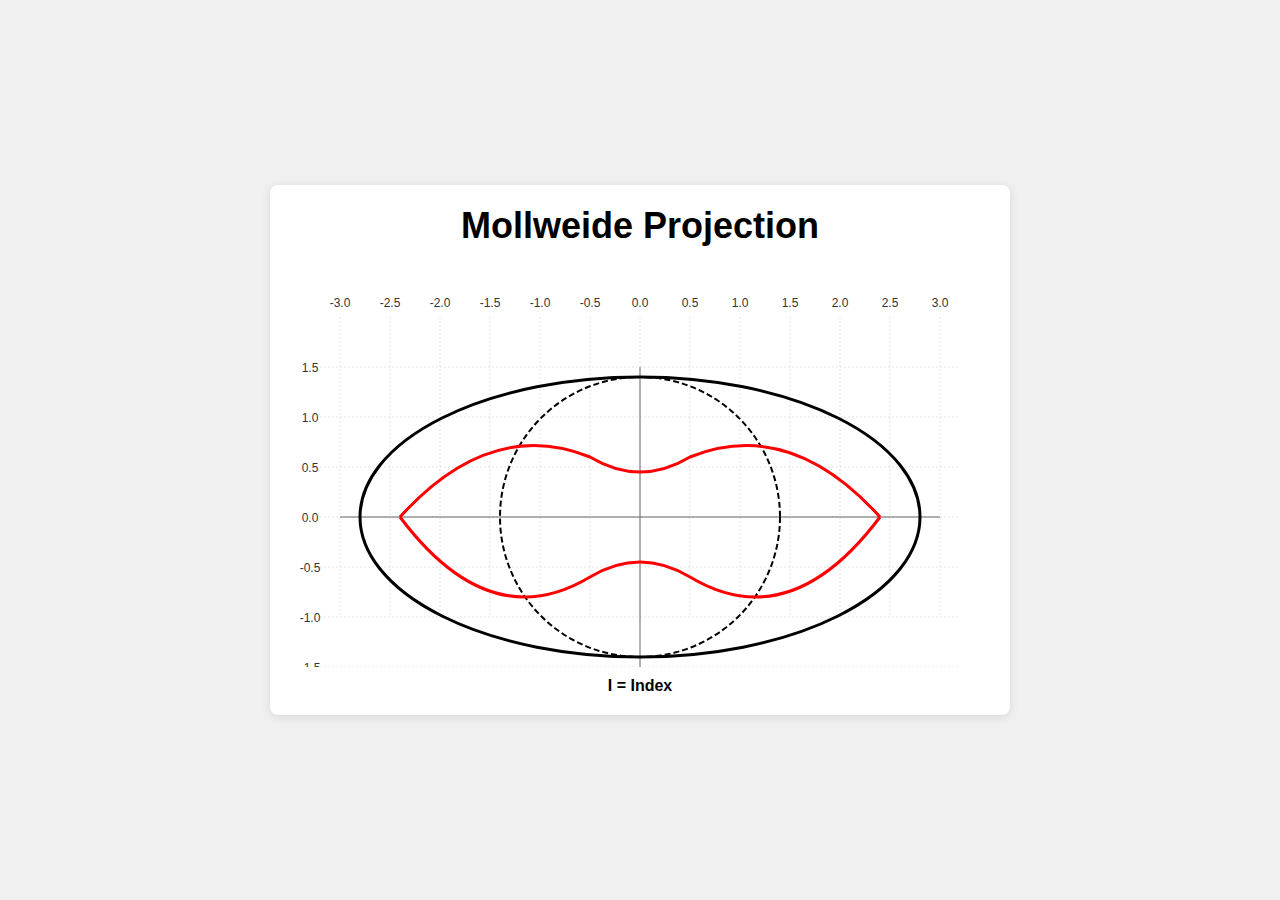
<file: components/mollweide.html>
<!DOCTYPE html>
<html lang="en">
<head>
    <meta charset="UTF-8">
    <meta name="viewport" content="width=device-width, initial-scale=1.0">
    <title>Mollweide Projection</title>
    <style>
        body {
            font-family: Arial, sans-serif;
            display: flex;
            justify-content: center;
            align-items: center;
            min-height: 100vh;
            margin: 0;
            background-color: #f0f0f0;
        }
        .container {
            background: white;
            padding: 20px;
            border-radius: 8px;
            box-shadow: 0 2px 10px rgba(0,0,0,0.1);
        }
        .title {
            font-size: 36px;
            font-weight: bold;
            text-align: center;
            margin-bottom: 20px;
        }
        svg {
            display: block;
            margin: 0 auto;
        }
        .grid-line {
            stroke: #ddd;
            stroke-width: 0.8;
            stroke-dasharray: 2,2;
            fill: none;
        }
        .axis-line {
            stroke: #666;
            stroke-width: 1;
            fill: none;
        }
        .oval-outline {
            stroke: black;
            stroke-width: 3;
            fill: none;
        }
        .baseball-seam {
            stroke: red;
            stroke-width: 3;
            fill: none;
        }
        .dashed-circle {
            stroke: black;
            stroke-width: 2;
            stroke-dasharray: 6,3;
            fill: none;
        }
        .axis-label {
            font-size: 12px;
            text-anchor: middle;
            fill: #333;
        }
        .legend {
            font-size: 16px;
            font-weight: bold;
            text-align: center;
            margin-top: 10px;
        }
    </style>
</head>
<body>
    <div class="container">
        <div class="title">Mollweide Projection</div>
        
        <svg width="700" height="400" viewBox="0 0 700 400">
            <!-- Grid lines every 0.5 units -->
            <!-- Vertical lines -->
            <line x1="50" y1="50" x2="50" y2="350" class="grid-line"/>   <!-- -3.0 -->
            <line x1="100" y1="50" x2="100" y2="350" class="grid-line"/> <!-- -2.5 -->
            <line x1="150" y1="50" x2="150" y2="350" class="grid-line"/> <!-- -2.0 -->
            <line x1="200" y1="50" x2="200" y2="350" class="grid-line"/> <!-- -1.5 -->
            <line x1="250" y1="50" x2="250" y2="350" class="grid-line"/> <!-- -1.0 -->
            <line x1="300" y1="50" x2="300" y2="350" class="grid-line"/> <!-- -0.5 -->
            <line x1="350" y1="50" x2="350" y2="350" class="grid-line"/> <!-- 0.0 -->
            <line x1="400" y1="50" x2="400" y2="350" class="grid-line"/> <!-- 0.5 -->
            <line x1="450" y1="50" x2="450" y2="350" class="grid-line"/> <!-- 1.0 -->
            <line x1="500" y1="50" x2="500" y2="350" class="grid-line"/> <!-- 1.5 -->
            <line x1="550" y1="50" x2="550" y2="350" class="grid-line"/> <!-- 2.0 -->
            <line x1="600" y1="50" x2="600" y2="350" class="grid-line"/> <!-- 2.5 -->
            <line x1="650" y1="50" x2="650" y2="350" class="grid-line"/> <!-- 3.0 -->
            
            <!-- Horizontal lines -->
            <line x1="30" y1="100" x2="670" y2="100" class="grid-line"/> <!-- 1.5 -->
            <line x1="30" y1="150" x2="670" y2="150" class="grid-line"/> <!-- 1.0 -->
            <line x1="30" y1="200" x2="670" y2="200" class="grid-line"/> <!-- 0.5 -->
            <line x1="30" y1="250" x2="670" y2="250" class="grid-line"/> <!-- 0.0 -->
            <line x1="30" y1="300" x2="670" y2="300" class="grid-line"/> <!-- -0.5 -->
            <line x1="30" y1="350" x2="670" y2="350" class="grid-line"/> <!-- -1.0 -->
            <line x1="30" y1="400" x2="670" y2="400" class="grid-line"/> <!-- -1.5 -->
            
            <!-- Main axes -->
            <line x1="50" y1="250" x2="650" y2="250" class="axis-line"/>  <!-- x-axis -->
            <line x1="350" y1="100" x2="350" y2="400" class="axis-line"/>  <!-- y-axis -->
            
            <!-- Main oval - touching at approximately ±2.8 and ±1.4 -->
            <ellipse cx="350" cy="250" rx="280" ry="140" class="oval-outline"/>
            
            <!-- Dashed circle - radius should equal the vertical radius of oval -->
            <circle cx="350" cy="250" r="140" class="dashed-circle"/>
            
            <!-- Baseball seam pattern -->
            <path d="M 110 250 Q 200 150, 300 190 Q 350 220, 400 190 Q 500 150, 590 250" class="baseball-seam"/>
            <path d="M 110 250 Q 200 370, 300 310 Q 350 280, 400 310 Q 500 370, 590 250" class="baseball-seam"/>
            
            <!-- Axis labels -->
            <text x="50" y="40" class="axis-label">-3.0</text>
            <text x="100" y="40" class="axis-label">-2.5</text>
            <text x="150" y="40" class="axis-label">-2.0</text>
            <text x="200" y="40" class="axis-label">-1.5</text>
            <text x="250" y="40" class="axis-label">-1.0</text>
            <text x="300" y="40" class="axis-label">-0.5</text>
            <text x="350" y="40" class="axis-label">0.0</text>
            <text x="400" y="40" class="axis-label">0.5</text>
            <text x="450" y="40" class="axis-label">1.0</text>
            <text x="500" y="40" class="axis-label">1.5</text>
            <text x="550" y="40" class="axis-label">2.0</text>
            <text x="600" y="40" class="axis-label">2.5</text>
            <text x="650" y="40" class="axis-label">3.0</text>
            
            <text x="20" y="105" class="axis-label">1.5</text>
            <text x="20" y="155" class="axis-label">1.0</text>
            <text x="20" y="205" class="axis-label">0.5</text>
            <text x="20" y="255" class="axis-label">0.0</text>
            <text x="20" y="305" class="axis-label">-0.5</text>
            <text x="20" y="355" class="axis-label">-1.0</text>
            <text x="20" y="405" class="axis-label">-1.5</text>
        </svg>
        
        <div class="legend">
            I = Index
        </div>
    </div>
</body>
</html>
</file>
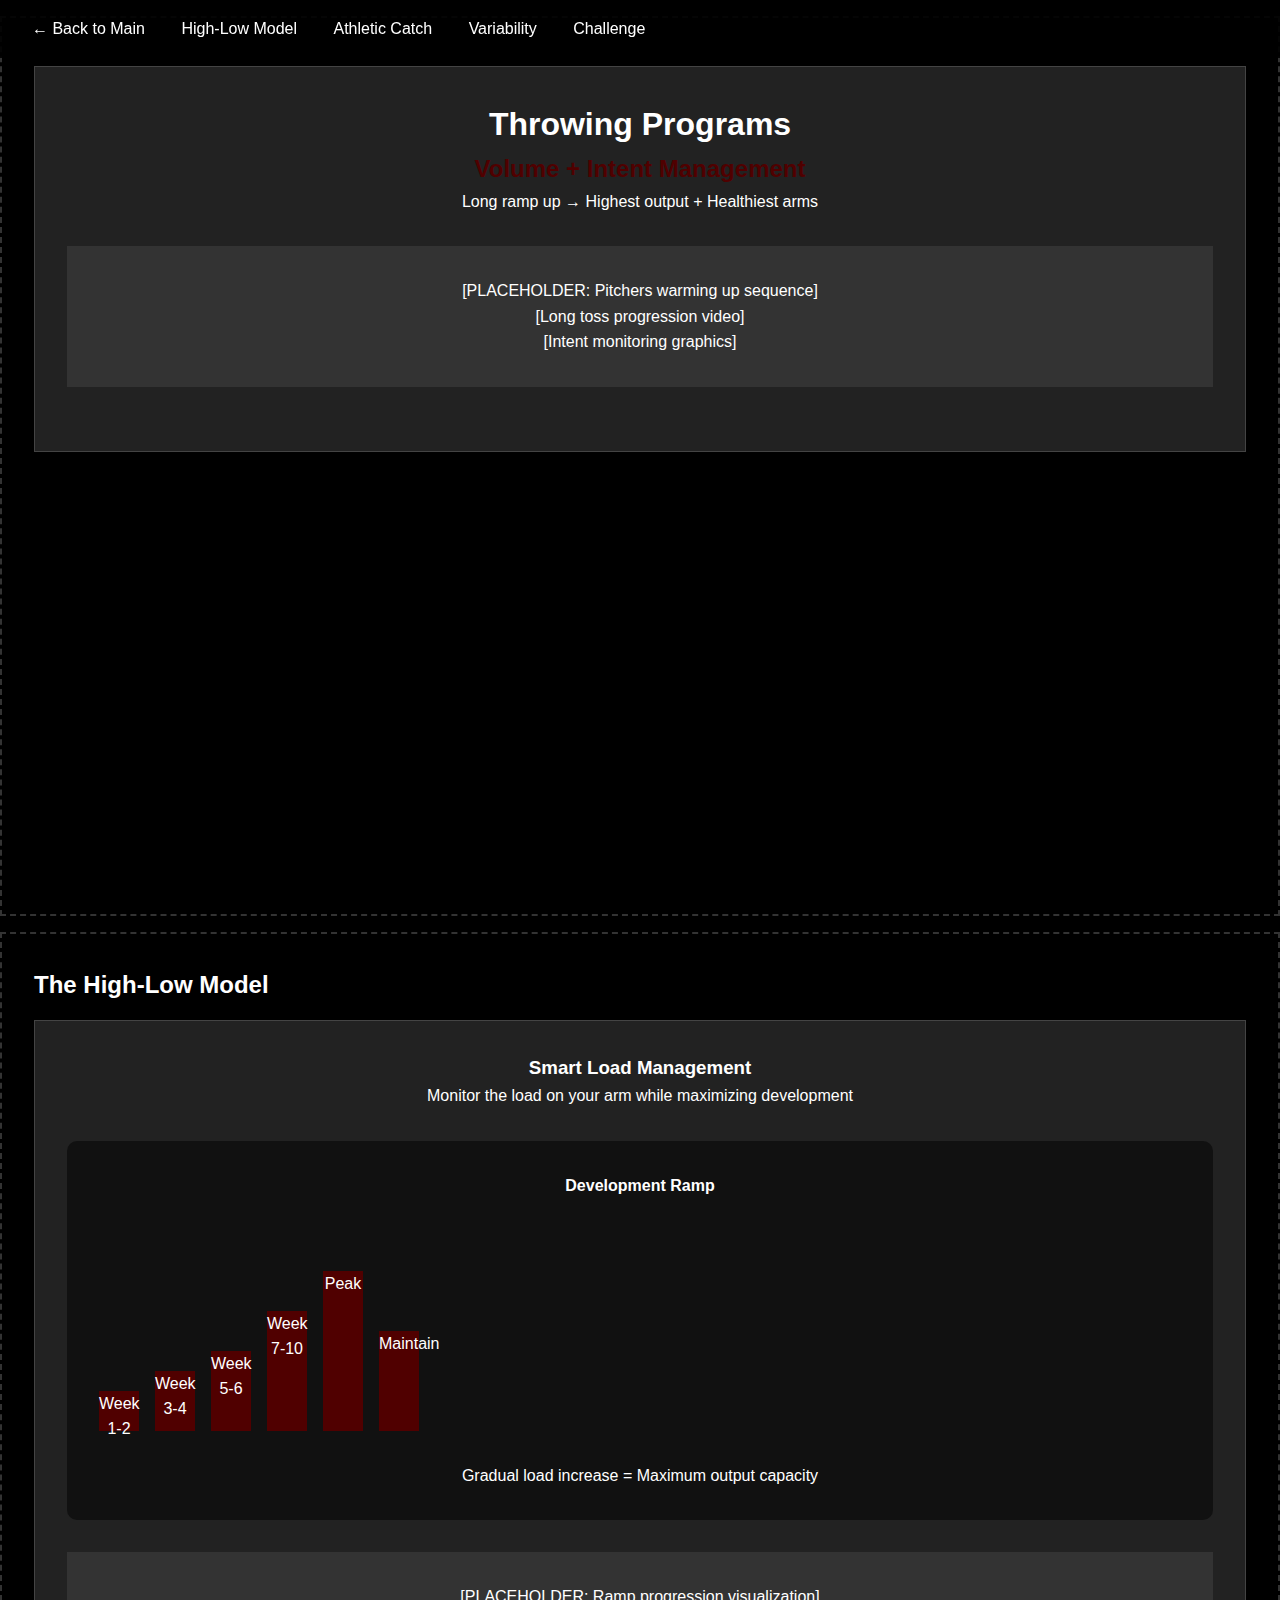
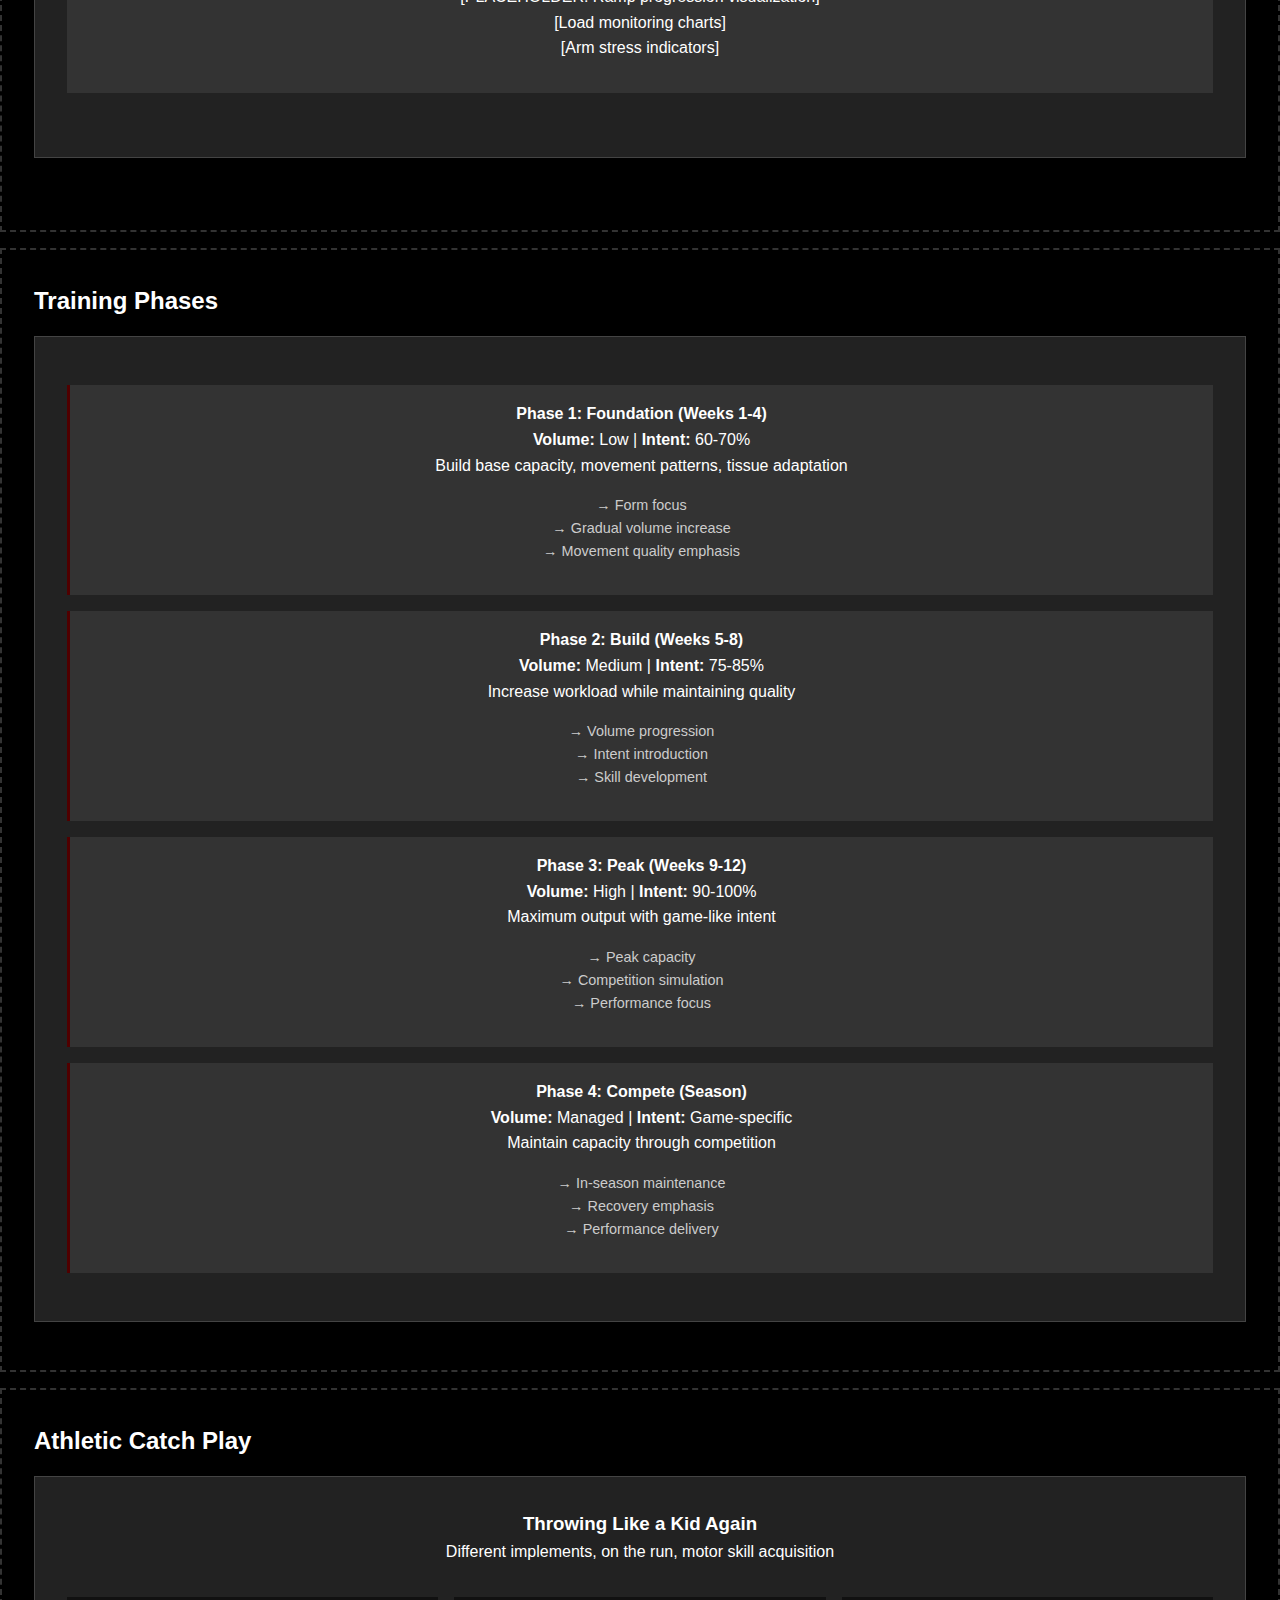
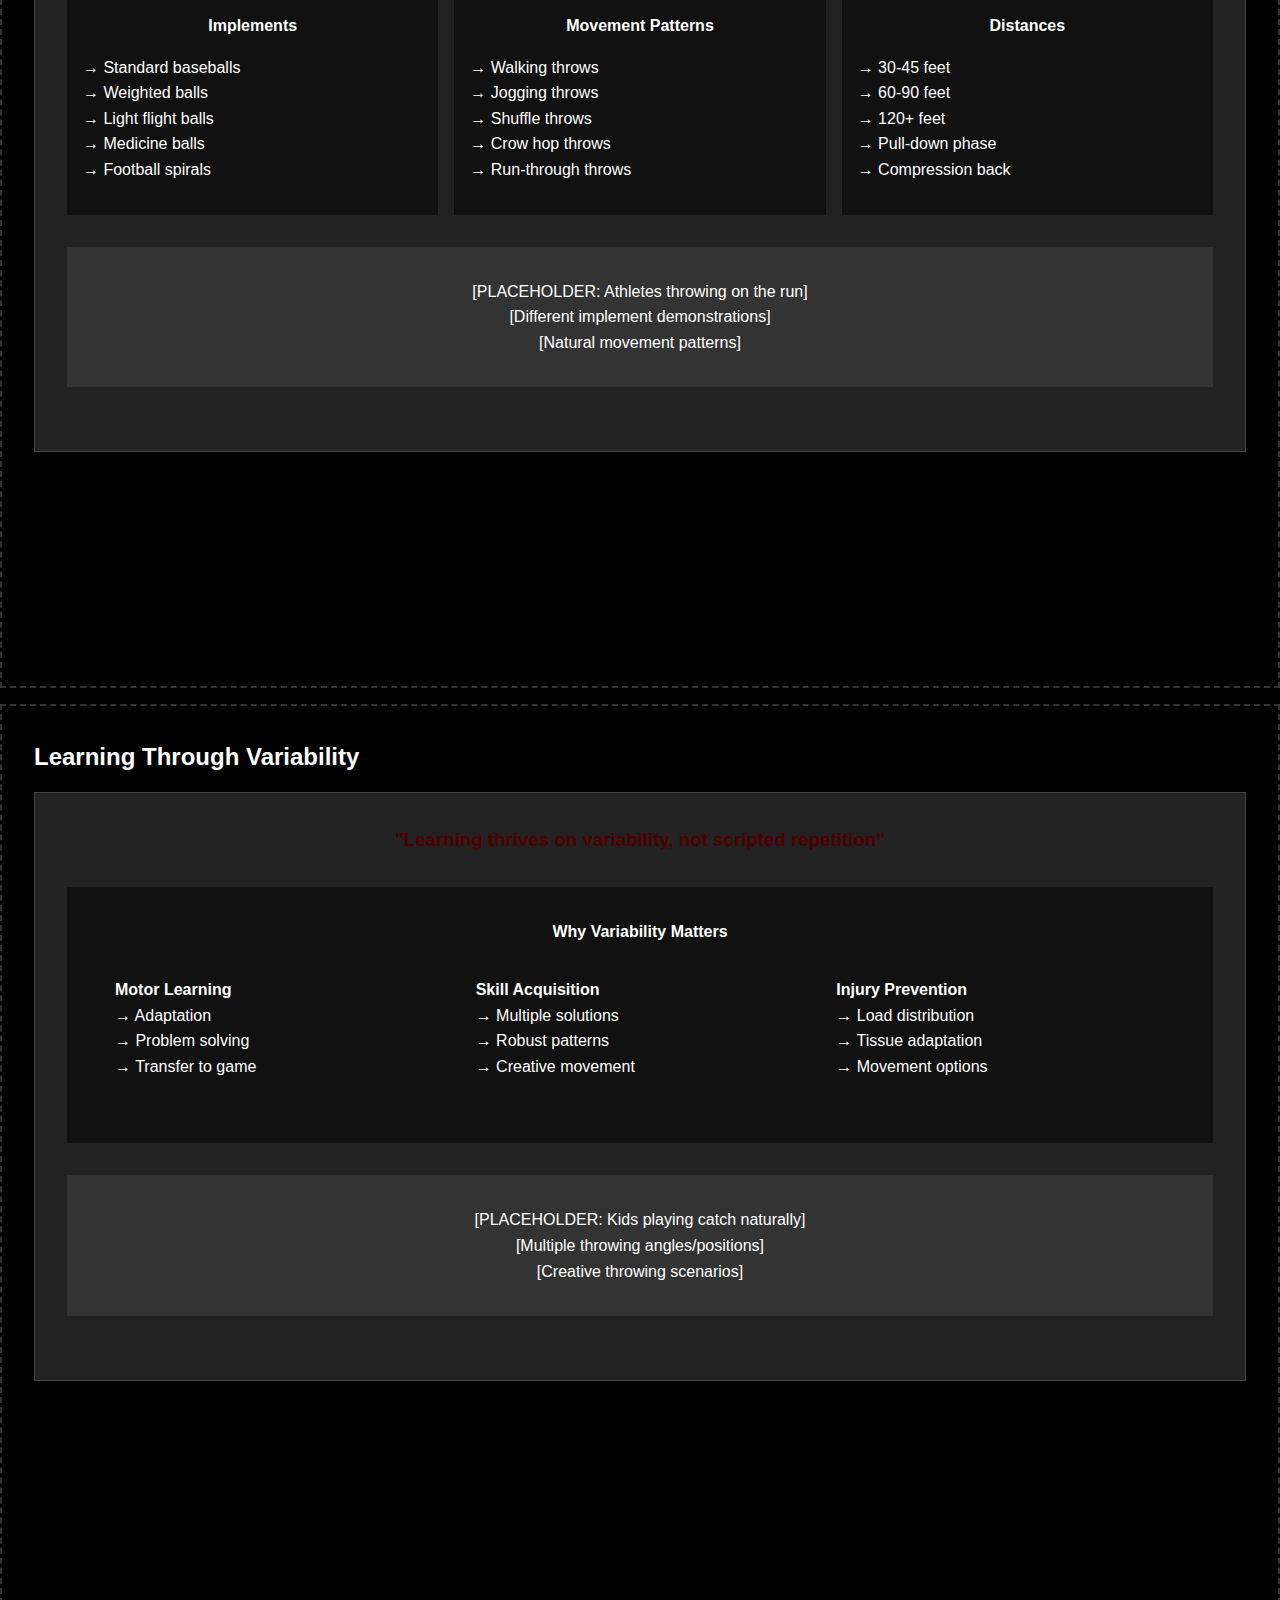
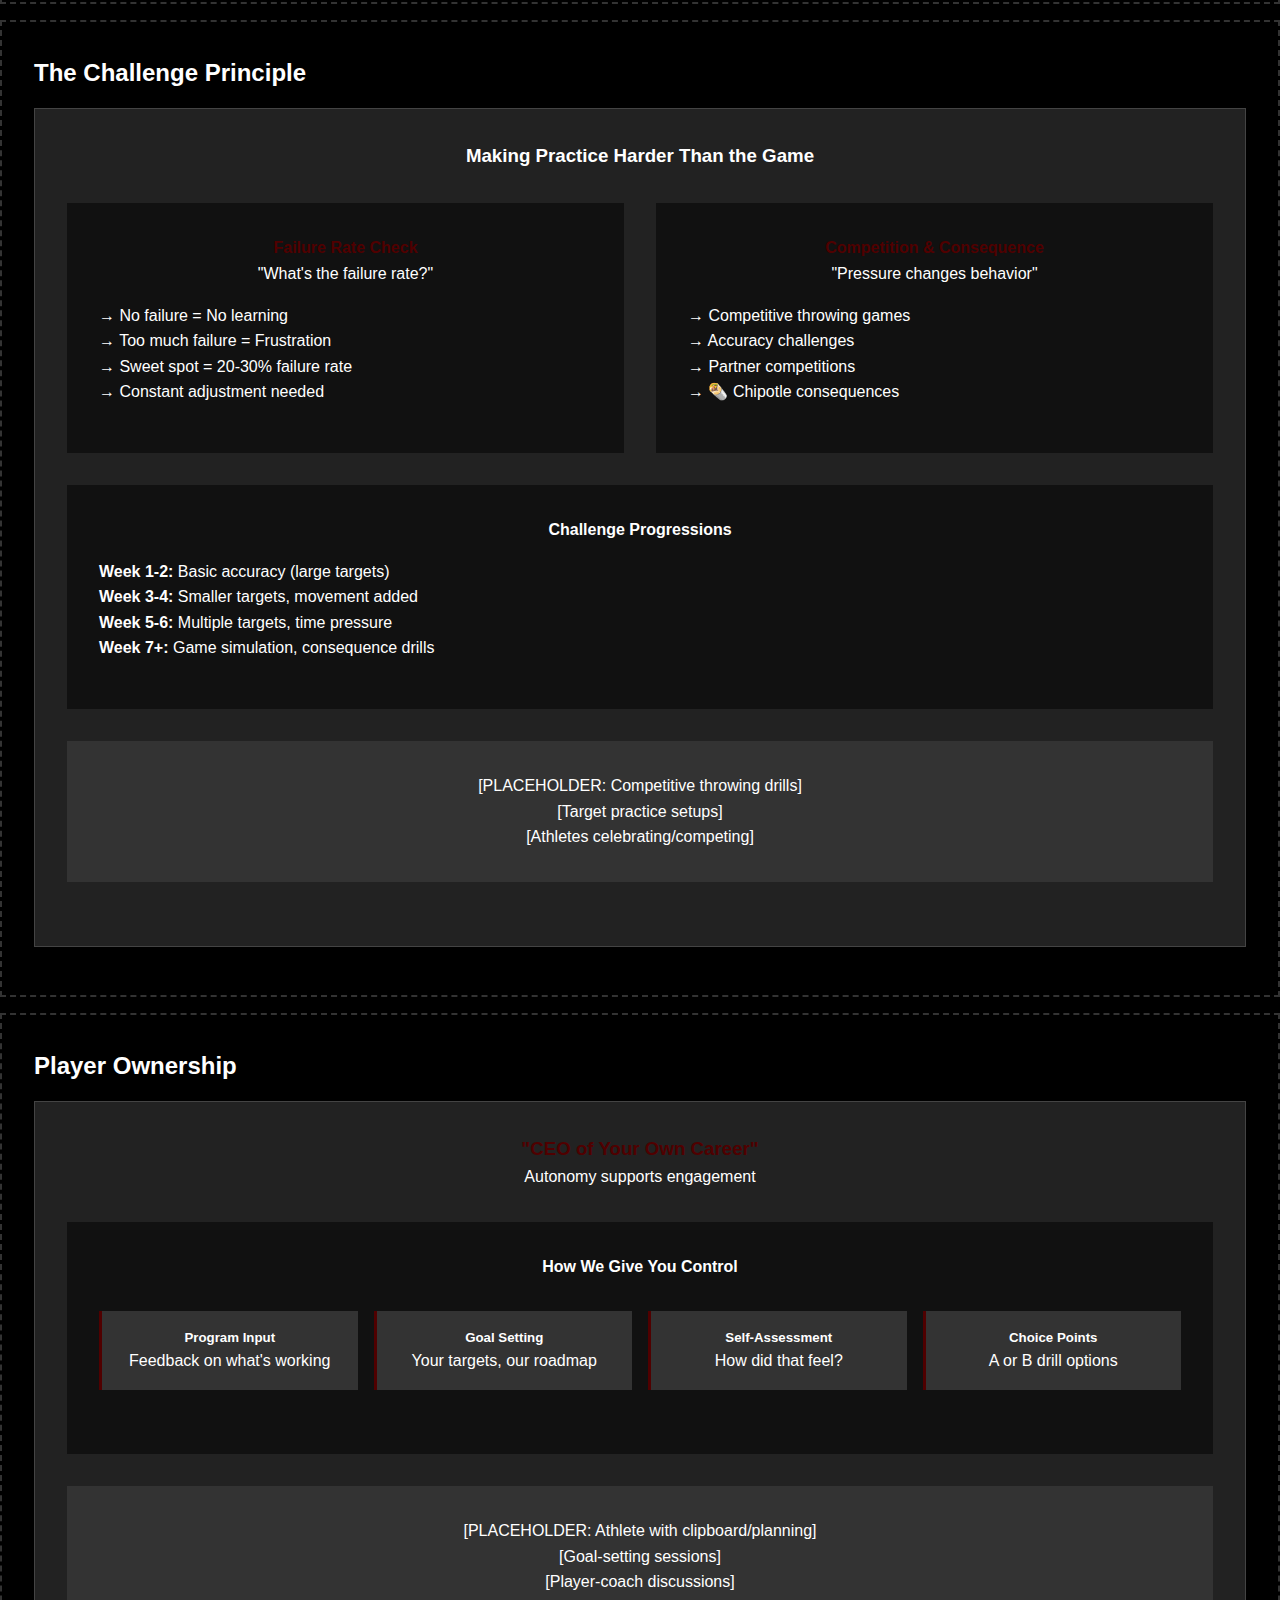
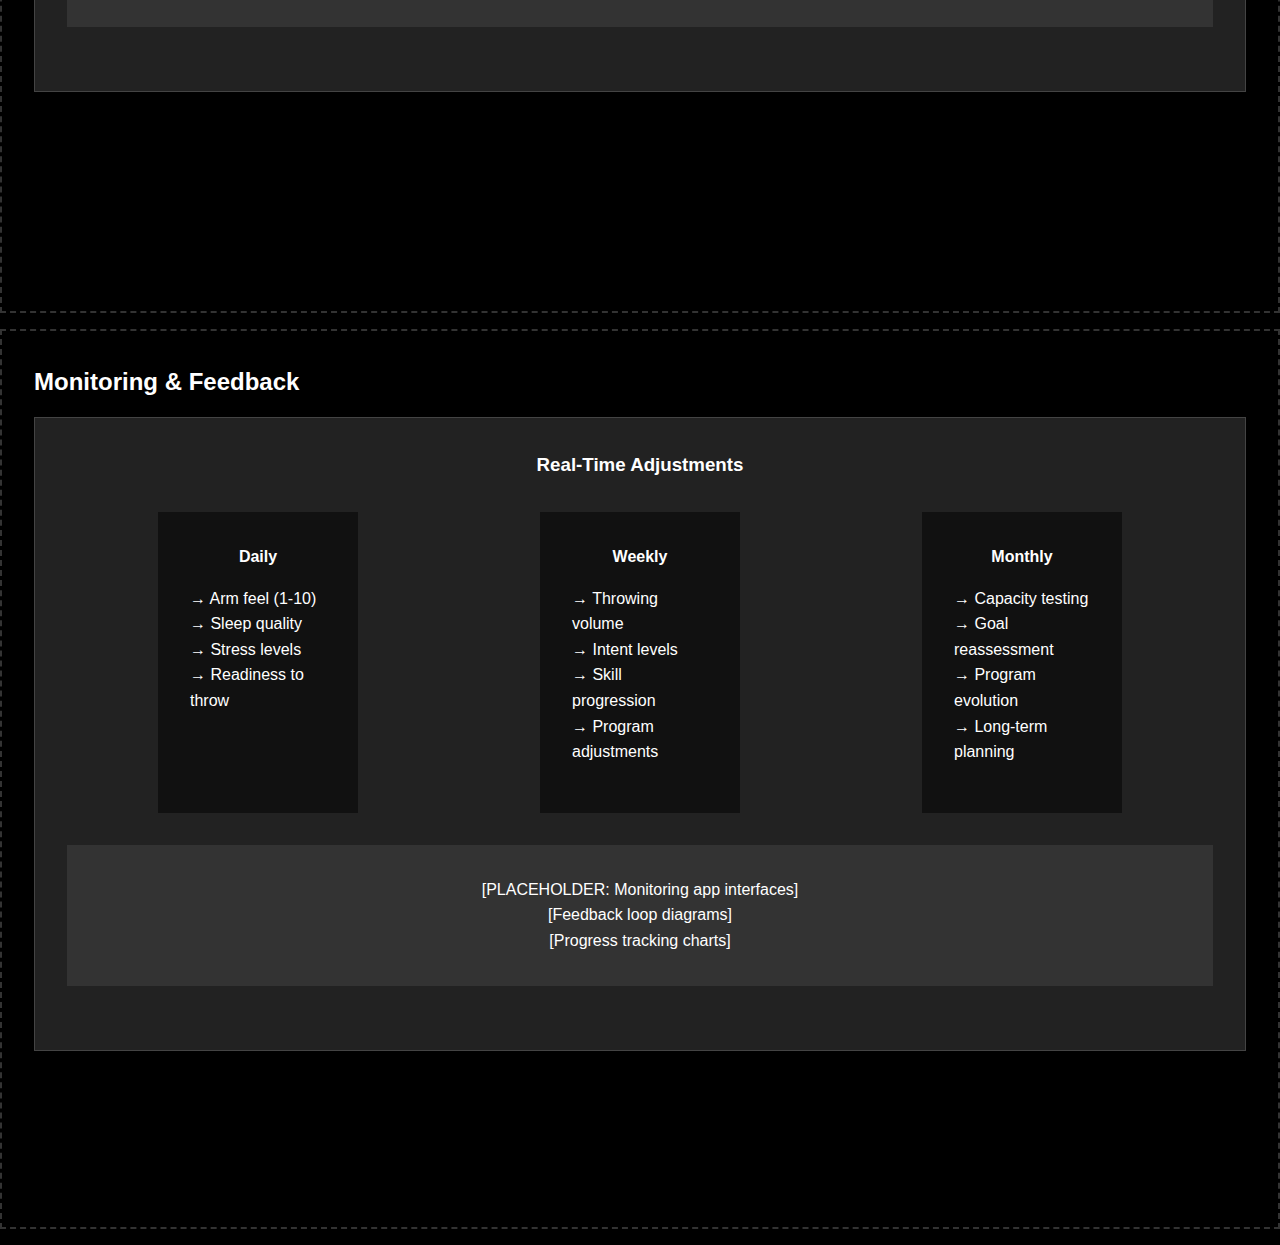
<file: components/Throwing.html>
<!DOCTYPE html>
<html lang="en">
<head>
    <meta charset="UTF-8">
    <meta name="viewport" content="width=device-width, initial-scale=1.0">
    <title>Throwing Programs - Texas A&M Pitching</title>
    <style>
        * {
            margin: 0;
            padding: 0;
            box-sizing: border-box;
        }
        
        body {
            font-family: Arial, sans-serif;
            line-height: 1.6;
            background: #000;
            color: #fff;
        }
        
        .section {
            min-height: 100vh;
            padding: 2rem;
            border: 2px dashed #333;
            margin: 1rem 0;
        }
        
        .placeholder {
            background: #222;
            padding: 2rem;
            margin: 1rem 0;
            border: 1px solid #444;
            text-align: center;
        }
        
        nav {
            position: fixed;
            top: 0;
            width: 100%;
            background: rgba(0,0,0,0.9);
            padding: 1rem;
            z-index: 1000;
        }
        
        nav a {
            color: #fff;
            text-decoration: none;
            margin: 0 1rem;
        }
        
        .maroon { color: #500000; }
        .ramp-visual {
            background: #111;
            padding: 2rem;
            margin: 2rem 0;
            border-radius: 10px;
            position: relative;
        }
        
        .phase-box {
            background: #333;
            padding: 1rem;
            margin: 1rem 0;
            border-left: 3px solid #500000;
        }
    </style>
</head>
<body>
    <nav>
        <a href="index.html">← Back to Main</a>
        <a href="#high-low">High-Low Model</a>
        <a href="#catch">Athletic Catch</a>
        <a href="#variability">Variability</a>
        <a href="#challenge">Challenge</a>
    </nav>

    <!-- THROWING HERO -->
    <section class="section">
        <div class="placeholder">
            <h1>Throwing Programs</h1>
            <h2 class="maroon">Volume + Intent Management</h2>
            <p>Long ramp up → Highest output + Healthiest arms</p>
            <div style="background: #333; padding: 2rem; margin: 2rem 0;">
                [PLACEHOLDER: Pitchers warming up sequence]<br>
                [Long toss progression video]<br>
                [Intent monitoring graphics]
            </div>
        </div>
    </section>

    <!-- HIGH-LOW MODEL -->
    <section id="high-low" class="section">
        <h2>The High-Low Model</h2>
        <div class="placeholder">
            <h3>Smart Load Management</h3>
            <p>Monitor the load on your arm while maximizing development</p>
            
            <div class="ramp-visual">
                <h4>Development Ramp</h4>
                <div style="display: flex; align-items: end; height: 200px; gap: 1rem; margin: 2rem 0;">
                    <div style="background: #500000; width: 40px; height: 40px; margin-top: auto;">Week 1-2</div>
                    <div style="background: #500000; width: 40px; height: 60px; margin-top: auto;">Week 3-4</div>
                    <div style="background: #500000; width: 40px; height: 80px; margin-top: auto;">Week 5-6</div>
                    <div style="background: #500000; width: 40px; height: 120px; margin-top: auto;">Week 7-10</div>
                    <div style="background: #500000; width: 40px; height: 160px; margin-top: auto;">Peak</div>
                    <div style="background: #500000; width: 40px; height: 100px; margin-top: auto;">Maintain</div>
                </div>
                <p>Gradual load increase = Maximum output capacity</p>
            </div>
            
            <div style="background: #333; padding: 2rem; margin: 2rem 0;">
                [PLACEHOLDER: Ramp progression visualization]<br>
                [Load monitoring charts]<br>
                [Arm stress indicators]
            </div>
        </div>
    </section>

    <!-- PHASES BREAKDOWN -->
    <section class="section">
        <h2>Training Phases</h2>
        <div class="placeholder">
            
            <div class="phase-box">
                <h4>Phase 1: Foundation (Weeks 1-4)</h4>
                <p><strong>Volume:</strong> Low | <strong>Intent:</strong> 60-70%</p>
                <p>Build base capacity, movement patterns, tissue adaptation</p>
                <div style="margin: 1rem 0; font-size: 0.9rem; color: #ccc;">
                    → Form focus<br>
                    → Gradual volume increase<br>
                    → Movement quality emphasis
                </div>
            </div>
            
            <div class="phase-box">
                <h4>Phase 2: Build (Weeks 5-8)</h4>
                <p><strong>Volume:</strong> Medium | <strong>Intent:</strong> 75-85%</p>
                <p>Increase workload while maintaining quality</p>
                <div style="margin: 1rem 0; font-size: 0.9rem; color: #ccc;">
                    → Volume progression<br>
                    → Intent introduction<br>
                    → Skill development
                </div>
            </div>
            
            <div class="phase-box">
                <h4>Phase 3: Peak (Weeks 9-12)</h4>
                <p><strong>Volume:</strong> High | <strong>Intent:</strong> 90-100%</p>
                <p>Maximum output with game-like intent</p>
                <div style="margin: 1rem 0; font-size: 0.9rem; color: #ccc;">
                    → Peak capacity<br>
                    → Competition simulation<br>
                    → Performance focus
                </div>
            </div>
            
            <div class="phase-box">
                <h4>Phase 4: Compete (Season)</h4>
                <p><strong>Volume:</strong> Managed | <strong>Intent:</strong> Game-specific</p>
                <p>Maintain capacity through competition</p>
                <div style="margin: 1rem 0; font-size: 0.9rem; color: #ccc;">
                    → In-season maintenance<br>
                    → Recovery emphasis<br>
                    → Performance delivery
                </div>
            </div>
        </div>
    </section>

    <!-- ATHLETIC CATCH -->
    <section id="catch" class="section">
        <h2>Athletic Catch Play</h2>
        <div class="placeholder">
            <h3>Throwing Like a Kid Again</h3>
            <p>Different implements, on the run, motor skill acquisition</p>
            
            <div style="display: grid; grid-template-columns: repeat(auto-fit, minmax(200px, 1fr)); gap: 1rem; margin: 2rem 0;">
                <div style="background: #111; padding: 1rem;">
                    <h4>Implements</h4>
                    <div style="text-align: left; margin: 1rem 0;">
                        → Standard baseballs<br>
                        → Weighted balls<br>
                        → Light flight balls<br>
                        → Medicine balls<br>
                        → Football spirals
                    </div>
                </div>
                
                <div style="background: #111; padding: 1rem;">
                    <h4>Movement Patterns</h4>
                    <div style="text-align: left; margin: 1rem 0;">
                        → Walking throws<br>
                        → Jogging throws<br>
                        → Shuffle throws<br>
                        → Crow hop throws<br>
                        → Run-through throws
                    </div>
                </div>
                
                <div style="background: #111; padding: 1rem;">
                    <h4>Distances</h4>
                    <div style="text-align: left; margin: 1rem 0;">
                        → 30-45 feet<br>
                        → 60-90 feet<br>
                        → 120+ feet<br>
                        → Pull-down phase<br>
                        → Compression back
                    </div>
                </div>
            </div>
            
            <div style="background: #333; padding: 2rem; margin: 2rem 0;">
                [PLACEHOLDER: Athletes throwing on the run]<br>
                [Different implement demonstrations]<br>
                [Natural movement patterns]
            </div>
        </div>
    </section>

    <!-- VARIABILITY PRINCIPLE -->
    <section id="variability" class="section">
        <h2>Learning Through Variability</h2>
        <div class="placeholder">
            <h3 class="maroon">"Learning thrives on variability, not scripted repetition"</h3>
            
            <div style="background: #111; padding: 2rem; margin: 2rem 0;">
                <h4>Why Variability Matters</h4>
                <div style="display: flex; justify-content: space-between; margin: 2rem 0;">
                    <div style="text-align: left; flex: 1; margin: 0 1rem;">
                        <strong>Motor Learning</strong><br>
                        → Adaptation<br>
                        → Problem solving<br>
                        → Transfer to game
                    </div>
                    <div style="text-align: left; flex: 1; margin: 0 1rem;">
                        <strong>Skill Acquisition</strong><br>
                        → Multiple solutions<br>
                        → Robust patterns<br>
                        → Creative movement
                    </div>
                    <div style="text-align: left; flex: 1; margin: 0 1rem;">
                        <strong>Injury Prevention</strong><br>
                        → Load distribution<br>
                        → Tissue adaptation<br>
                        → Movement options
                    </div>
                </div>
            </div>
            
            <div style="background: #333; padding: 2rem; margin: 2rem 0;">
                [PLACEHOLDER: Kids playing catch naturally]<br>
                [Multiple throwing angles/positions]<br>
                [Creative throwing scenarios]
            </div>
        </div>
    </section>

    <!-- CHALLENGE PRINCIPLE -->
    <section id="challenge" class="section">
        <h2>The Challenge Principle</h2>
        <div class="placeholder">
            <h3>Making Practice Harder Than the Game</h3>
            
            <div style="display: grid; grid-template-columns: 1fr 1fr; gap: 2rem; margin: 2rem 0;">
                <div style="background: #111; padding: 2rem;">
                    <h4 class="maroon">Failure Rate Check</h4>
                    <p>"What's the failure rate?"</p>
                    <div style="margin: 1rem 0; text-align: left;">
                        → No failure = No learning<br>
                        → Too much failure = Frustration<br>
                        → Sweet spot = 20-30% failure rate<br>
                        → Constant adjustment needed
                    </div>
                </div>
                
                <div style="background: #111; padding: 2rem;">
                    <h4 class="maroon">Competition & Consequence</h4>
                    <p>"Pressure changes behavior"</p>
                    <div style="margin: 1rem 0; text-align: left;">
                        → Competitive throwing games<br>
                        → Accuracy challenges<br>
                        → Partner competitions<br>
                        → 🌯 Chipotle consequences
                    </div>
                </div>
            </div>
            
            <div style="background: #111; padding: 2rem; margin: 2rem 0;">
                <h4>Challenge Progressions</h4>
                <div style="text-align: left; margin: 1rem 0;">
                    <strong>Week 1-2:</strong> Basic accuracy (large targets)<br>
                    <strong>Week 3-4:</strong> Smaller targets, movement added<br>
                    <strong>Week 5-6:</strong> Multiple targets, time pressure<br>
                    <strong>Week 7+:</strong> Game simulation, consequence drills
                </div>
            </div>
            
            <div style="background: #333; padding: 2rem; margin: 2rem 0;">
                [PLACEHOLDER: Competitive throwing drills]<br>
                [Target practice setups]<br>
                [Athletes celebrating/competing]
            </div>
        </div>
    </section>

    <!-- OWNERSHIP -->
    <section class="section">
        <h2>Player Ownership</h2>
        <div class="placeholder">
            <h3 class="maroon">"CEO of Your Own Career"</h3>
            <p>Autonomy supports engagement</p>
            
            <div style="background: #111; padding: 2rem; margin: 2rem 0;">
                <h4>How We Give You Control</h4>
                <div style="display: grid; grid-template-columns: repeat(auto-fit, minmax(250px, 1fr)); gap: 1rem; margin: 2rem 0;">
                    <div style="background: #333; padding: 1rem; border-left: 3px solid #500000;">
                        <h5>Program Input</h5>
                        <p>Feedback on what's working</p>
                    </div>
                    <div style="background: #333; padding: 1rem; border-left: 3px solid #500000;">
                        <h5>Goal Setting</h5>
                        <p>Your targets, our roadmap</p>
                    </div>
                    <div style="background: #333; padding: 1rem; border-left: 3px solid #500000;">
                        <h5>Self-Assessment</h5>
                        <p>How did that feel?</p>
                    </div>
                    <div style="background: #333; padding: 1rem; border-left: 3px solid #500000;">
                        <h5>Choice Points</h5>
                        <p>A or B drill options</p>
                    </div>
                </div>
            </div>
            
            <div style="background: #333; padding: 2rem; margin: 2rem 0;">
                [PLACEHOLDER: Athlete with clipboard/planning]<br>
                [Goal-setting sessions]<br>
                [Player-coach discussions]
            </div>
        </div>
    </section>

    <!-- MONITORING & FEEDBACK -->
    <section class="section">
        <h2>Monitoring & Feedback</h2>
        <div class="placeholder">
            <h3>Real-Time Adjustments</h3>
            
            <div style="display: flex; justify-content: space-around; margin: 2rem 0;">
                <div style="background: #111; padding: 2rem; width: 200px;">
                    <h4>Daily</h4>
                    <div style="text-align: left; margin: 1rem 0;">
                        → Arm feel (1-10)<br>
                        → Sleep quality<br>
                        → Stress levels<br>
                        → Readiness to throw
                    </div>
                </div>
                
                <div style="background: #111; padding: 2rem; width: 200px;">
                    <h4>Weekly</h4>
                    <div style="text-align: left; margin: 1rem 0;">
                        → Throwing volume<br>
                        → Intent levels<br>
                        → Skill progression<br>
                        → Program adjustments
                    </div>
                </div>
                
                <div style="background: #111; padding: 2rem; width: 200px;">
                    <h4>Monthly</h4>
                    <div style="text-align: left; margin: 1rem 0;">
                        → Capacity testing<br>
                        → Goal reassessment<br>
                        → Program evolution<br>
                        → Long-term planning
                    </div>
                </div>
            </div>
            
            <div style="background: #333; padding: 2rem; margin: 2rem 0;">
                [PLACEHOLDER: Monitoring app interfaces]<br>
                [Feedback loop diagrams]<br>
                [Progress tracking charts]
            </div>
        </div>
    </section>

    <script>
        // Throwing program specific interactions
        console.log("Add ramp animations, challenge level sliders, and monitoring interfaces");
    </script>
</body>
</html>
</file>
